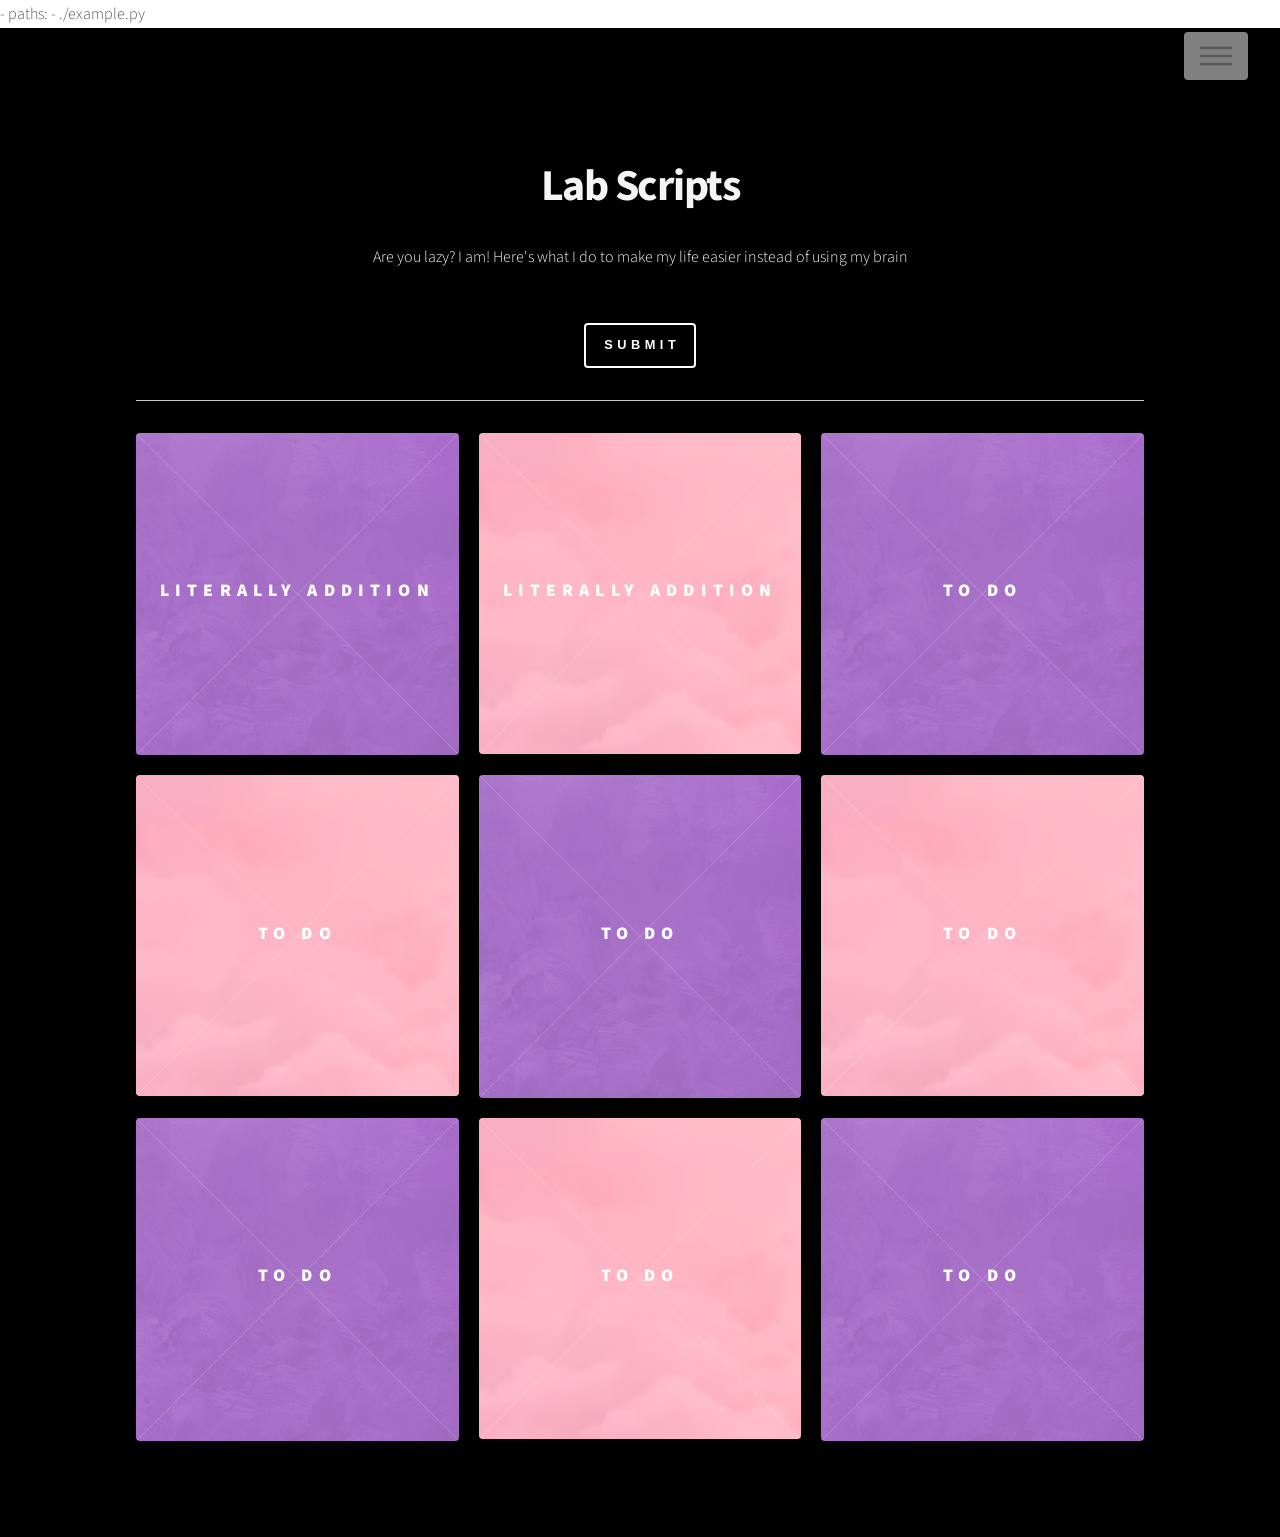
<file: Scripts/index.html>
<!DOCTYPE HTML>

<html>
	<head>
		<title>Translational Medicine and Stem Cell Association - TMSCA at UC Berkeley</title>
		<meta charset="utf-8" />
		<meta name="viewport" content="width=device-width, initial-scale=1, user-scalable=no" />
		<link rel="stylesheet" href="https://pyscript.net/alpha/pyscript.css" />
		<link rel="stylesheet" href="assets/css/main.css" />
		<link rel="icon" href="https://tmsca.berkeley.edu/images/logo.png">
		<noscript><link rel="stylesheet" href="assets/css/noscript.css" /></noscript>
		<script>
		function othername() {
    		var input = document.getElementById("userInput").value;
    		alert(input);
		}
		function ClearFields() {
			document.getElementById("userInput").value = "";
			document.getElementById("userInput2").value = "";
		}
		</script>
		<script defer src="https://pyscript.net/alpha/pyscript.js"></script>
          <py-env>
            - paths:
              - ./example.py
          </py-env>
	</head>
	<body class="is-preload">
		<!-- Wrapper -->
			<div id="wrapper" style="background-color:black">

				<!-- Header -->
					<header id="header">
						<div class="inner">

							<!-- Nav -->
								<nav>
									<ul>
										<li><a href="#menu">Menu</a></li>
									</ul>
								</nav>

						</div>
					</header>

				<!-- Menu -->
					<nav id="menu">
						<h2>Menu</h2>
						<ul>
							<li><a href="index.html">Home</a></li>
							<li><a href="officers.html">Add Script</a></li>
						</ul>
					</nav>

				<!-- Main -->
					<div id="main">
						<div class="inner">
							<header style="text-align:center; color:whitesmoke">
								<h1>Lab Scripts</h1>
								<p>Are you lazy? I am! Here's what I do to make my life easier instead of using my brain
							</p>
							<button id="submit-button" type="submit" style="margin-top: 20px;" pys-onClick="twofunc" >Submit </button>
								<hr />

							</header>
							<section class="tiles">



								<article class="style5">
									<span class="image">
										<img src="./purplebox.png" alt="" />
									</span>
									<a>
										<h2>Literally Addition</h2>
										<div class="content">
        									<b> <label id="lucky"></label></b>
											<p style="margin-bottom: -10px;">Add two integers as input</p>
											<form id="form" onsubmit="return false;">
												<div style="display: inline-block; margin-right: 20px;" >
													<input type="text" id="userInput" style="width:60px; height:40px; margin-top: 20px;"/> 
												</div>
												<div style="display: inline-block">
													<input type="text" id="userInput2" style="width:60px; height:40px; margin-top: 20px;"/>
												</div>
												<br>
												<div style="display: inline-block; margin-top:10px; font-size: 28px;"> Answer: </div>
												<div id="test-output" style="display: inline-block; font-weight: bold; font-size: 28px;"></div>
												<br>
												
											</form>
        									<py-script>
												def HelloWorld():
													return ('Hello World')

												def my_function(*args, **kwargs):
 													text = Element('userInput').element.value
														text2 = Element('userInput2').element.value
											 		if text == "4":
															Element('test-output').element.innerText = type(text2)
														else:
															Element('test-output').element.innerText = "Nope"
														return ('Hi')	

												def addition(*args, **kwargs):
													text1 = Element('userInput').element.value
													text2 = Element('userInput2').element.value
													if (text1 != '') and (text2 != ''):
														text1_int = int(text1)
														text2_int = int(text2)
														Element('test-output').element.innerText = text1_int+text2_int
													Element('userInput').element.value = ''
													Element('userInput2').element.value = ''

												def addition2(*args, **kwargs):
													text1 = Element('userInput3').element.value
													text2 = Element('userInput4').element.value
													if (text1 != '') and (text2 != ''):
														text1_int = int(text1)
														text2_int = int(text2)
														Element('test-output2').element.innerText = text1_int+text2_int
													Element('userInput3').element.value = ''
													Element('userInput4').element.value = ''

												def twofunc(*args, **kwargs):
													addition(*args, **kwargs)
													addition2(*args, **kwargs)

       										</py-script>
										</div>
									</a>
								</article>

								<article class="style1">
									<span class="image">
										<img src="./pinkbox.png" alt="" />
									</span>
									<a>
										<h2>Literally Addition</h2>
										<div class="content">
        									<b> <label id="lucky3"></label></b>
											<p style="margin-bottom: -10px;">Add two integers as input</p>
											<form id="form" onsubmit="return false;">
												<div style="display: inline-block; margin-right: 20px;" >
													<input type="text" id="userInput3" style="width:60px; height:40px; margin-top: 20px;"/> 
												</div>
												<div style="display: inline-block">
													<input type="text" id="userInput4" style="width:60px; height:40px; margin-top: 20px;"/>
												</div>
												<br>
												<div style="display: inline-block; margin-top:10px; font-size: 28px;"> Answer: </div>
												<div id="test-output2" style="display: inline-block; font-weight: bold; font-size: 28px;"></div>
												<br>
												
											</form>
										</div>
									</a>
								</article>


								<article class="style5">
									<span class="image">
										<img src="purplebox.png" alt="" />
									</span>
									<a>
										<h2>To Do</h2>
										<div class="content">
											<button type="button" id="button">run Python</button>

											<py-script>
											from js import document 
											from pyodide import create_proxy

											def runPython(hi):
    											return ('hi')

											function_proxy = create_proxy(runPython)

											document.getElementById("button").addEventListener("click", function_proxy)
											</py-script>
										</div>
									</a>
								</article>





								<article class="style1">
									<span class="image">
										<img src="pinkbox.png" />
									</span>
									<a>
										<h2>To Do</h2>
										<div class="content">
											<p><b>UC Berkeley Bioengineering</b><br>Adeno-Associated Viral<br>Delivery Vehicles for Gene Therapy</p>
										</div>
									</a>
								</article>

								<article class="style5">
									<span class="image">
										<img src="purplebox.png" alt="" />
									</span>
									<a>
										<h2>To Do</h2>
										<div class="content">
											<p><b>University of Minnesota Neurosurgery</b><br>How Brain Cancers Become<br>Resistant to Radiation</p>
										</div>
									</a>
								</article>

								<article class="style1">
									<span class="image">
										<img src="pinkbox.png" alt="" />
									</span>
									<a>
										<h2>To Do</h2>
										<div class="content">
											<p><b>UC Berkeley Optometry</b><br>Ocular Genetics, Metabolism, and<br>Tissue Engineering</p>
										</div>
									</a>
								</article>





								<article class="style5">
									<span class="image">
										<img src="purplebox.png" alt="" />
									</span>
									<a>
										<h2>To Do</h2>
										<div class="content">
											<p><b>The California Stem Cell Agency</b><br>Protecting Patients with Standards for Stem Cell Based Treatments</p>
										</div>
									</a>
								</article>

								<article class="style1">
									<span class="image">
										<img src="pinkbox.png" alt="" />
									</span>
									<a>
										<h2>To Do</h2>
										<div class="content">
											<p><b>The University of British Columbia</b><br>CRISPR-based Gene Therapy for Aniridia</p>
										</div>
									</a>
								</article>

								<article class="style5">
									<span class="image">
										<img src="purplebox.png" alt="" />
									</span>
									<a>
										<h2>To Do</h2>
										<div class="content">
											<p><b>UCSF Cell & Tissue Biology</b><br>The Cell Biology of<br>Embryonic Stem Cell Potency</p>
										</div>
									</a>
								</article>

								

								

							</section>
						</div>
					</div>

				

			</div>

		<!-- Scripts -->
			<script src="assets/js/jquery.min.js"></script>
			<script src="assets/js/browser.min.js"></script>
			<script src="assets/js/breakpoints.min.js"></script>
			<script src="assets/js/util.js"></script>
			<script src="assets/js/main.js"></script>

	</body>
</html>
</file>
<file: Scripts/assets/css/noscript.css>
/*
	Phantom by HTML5 UP
	html5up.net | @ajlkn
	Free for personal and commercial use under the CCA 3.0 license (html5up.net/license)
*/

/* Tiles */

	body.is-preload .tiles article {
		-moz-transform: none;
		-webkit-transform: none;
		-ms-transform: none;
		transform: none;
		opacity: 1;
	}
</file>
<file: Scripts/assets/css/main.css>
@import url(fontawesome-all.min.css);
@import url("https://fonts.googleapis.com/css?family=Source+Sans+Pro:300,700,900");

/*
	Phantom by HTML5 UP
	html5up.net | @ajlkn
	Free for personal and commercial use under the CCA 3.0 license (html5up.net/license)
*/

html, body, div, span, applet, object,
iframe, h1, h2, h3, h4, h5, h6, p, blockquote,
pre, a, abbr, acronym, address, big, cite,
code, del, dfn, em, img, ins, kbd, q, s, samp,
small, strike, strong, sub, sup, tt, var, b,
u, i, center, dl, dt, dd, ol, ul, li, fieldset,
form, label, legend, table, caption, tbody,
tfoot, thead, tr, th, td, article, aside,
canvas, details, embed, figure, figcaption,
footer, header, hgroup, menu, nav, output, ruby,
section, summary, time, mark, audio, video {
	margin: 0;
	padding: 0;
	border: 0;
	font-size: 100%;
	font: inherit;
	vertical-align: baseline;}

article, aside, details, figcaption, figure,
footer, header, hgroup, menu, nav, section {
	display: block;}

body {
	line-height: 1;
}

ol, ul {
	list-style: none;
}

blockquote, q {
	quotes: none;
}

	blockquote:before, blockquote:after, q:before, q:after {
		content: '';
		content: none;
	}

table {
	border-collapse: collapse;
	border-spacing: 0;
}

body {
	-webkit-text-size-adjust: none;
}

mark {
	background-color: transparent;
	color: inherit;
}

input::-moz-focus-inner {
	border: 0;
	padding: 0;
}

input, select, textarea {
	-moz-appearance: none;
	-webkit-appearance: none;
	-ms-appearance: none;
	appearance: none;
}

/* Basic */

	@-ms-viewport {
		width: device-width;
	}

	body {
		-ms-overflow-style: scrollbar;
	}

	@media screen and (max-width: 480px) {

		html, body {
			min-width: 320px;
		}

	}

	html {
		box-sizing: border-box;
	}

	*, *:before, *:after {
		box-sizing: inherit;
	}

	body {
		background: #ffffff;
	}

		body.is-preload *, body.is-preload *:before, body.is-preload *:after {
			-moz-animation: none !important;
			-webkit-animation: none !important;
			-ms-animation: none !important;
			animation: none !important;
			-moz-transition: none !important;
			-webkit-transition: none !important;
			-ms-transition: none !important;
			transition: none !important;
		}

/* Type */

	body, input, select, textarea {
		color: #585858;
		font-family: "Source Sans Pro", Helvetica, sans-serif;
		font-size: 16pt;
		font-weight: 300;
		line-height: 1.75;
	}

		@media screen and (max-width: 1680px) {

			body, input, select, textarea {
				font-size: 14pt;
			}

		}

		@media screen and (max-width: 1280px) {

			body, input, select, textarea {
				font-size: 12pt;
			}

		}

	a {
		-moz-transition: border-bottom-color 0.2s ease, color 0.2s ease;
		-webkit-transition: border-bottom-color 0.2s ease, color 0.2s ease;
		-ms-transition: border-bottom-color 0.2s ease, color 0.2s ease;
		transition: border-bottom-color 0.2s ease, color 0.2s ease;
		text-decoration: none;
		color: #ffffff;
		border-bottom: dotted 1px rgba(88, 88, 88, 0.5);
	}

		a:hover {
			border-bottom-color: transparent;
			color: #f2849e !important;
		}

	strong, b {
		font-weight: 900;
	}

	em, i {
		font-style: italic;
	}

	p {
		margin: 0 0 2em 0;
	}

	h1 {
		font-size: 2.75em;
		font-weight: 700;
		line-height: 1.3;
		margin: 0 0 1em 0;
		letter-spacing: -0.035em;
	}

		h1 a {
			color: inherit;
		}

		@media screen and (max-width: 736px) {

			h1 {
				font-size: 2em;
				margin: 0 0 1em 0;
			}

		}

		@media screen and (max-width: 360px) {

			h1 {
				font-size: 1.75em;
			}

		}

	h2, h3, h4, h5, h6 {
		font-weight: 900;
		line-height: 1.5;
		margin: 0 0 2em 0;
		text-transform: uppercase;
		letter-spacing: 0.35em;
	}

		h2 a, h3 a, h4 a, h5 a, h6 a {
			color: inherit;
		}

	h2 {
		font-size: 1.1em;
	}

	h3 {
		font-size: 1em;
	}

	h4 {
		font-size: 0.8em;
	}

	h5 {
		font-size: 0.8em;
	}

	h6 {
		font-size: 0.8em;
	}

	@media screen and (max-width: 980px) {

		h1 br, h2 br, h3 br, h4 br, h5 br, h6 br {
			display: none;
		}

	}

	@media screen and (max-width: 736px) {

		h2 {
			font-size: 1em;
		}

		h3 {
			font-size: 0.8em;
		}

	}

	sub {
		font-size: 0.8em;
		position: relative;
		top: 0.5em;
	}

	sup {
		font-size: 0.8em;
		position: relative;
		top: -0.5em;
	}

	blockquote {
		border-left: solid 4px #c9c9c9;
		font-style: italic;
		margin: 0 0 2em 0;
		padding: 0.5em 0 0.5em 2em;
	}

	code {
		background: rgba(144, 144, 144, 0.075);
		border-radius: 4px;
		border: solid 1px #c9c9c9;
		font-family: "Courier New", monospace;
		font-size: 0.9em;
		margin: 0 0.25em;
		padding: 0.25em 0.65em;
	}

	pre {
		-webkit-overflow-scrolling: touch;
		font-family: "Courier New", monospace;
		font-size: 0.9em;
		margin: 0 0 2em 0;
	}

		pre code {
			display: block;
			line-height: 1.75;
			padding: 1em 1.5em;
			overflow-x: auto;
		}

	hr {
		border: 0;
		border-bottom: solid 1px #c9c9c9;
		margin: 2em 0;
	}

		hr.major {
			margin: 3em 0;
		}

	.align-left {
		text-align: left;
	}

	.align-center {
		text-align: center;
	}

	.align-right {
		text-align: right;
	}

/* Row */

	.row {
		display: flex;
		flex-wrap: wrap;
		box-sizing: border-box;
		align-items: stretch;
	}

		.row > * {
			box-sizing: border-box;
		}

		.row.gtr-uniform > * > :last-child {
			margin-bottom: 0;
		}

		.row.aln-left {
			justify-content: flex-start;
		}

		.row.aln-center {
			justify-content: center;
		}

		.row.aln-right {
			justify-content: flex-end;
		}

		.row.aln-top {
			align-items: flex-start;
		}

		.row.aln-middle {
			align-items: center;
		}

		.row.aln-bottom {
			align-items: flex-end;
		}

		.row > .imp {
			order: -1;
		}

		.row > .col-1 {
			width: 8.33333%;
		}

		.row > .off-1 {
			margin-left: 8.33333%;
		}

		.row > .col-2 {
			width: 16.66667%;
		}

		.row > .off-2 {
			margin-left: 16.66667%;
		}

		.row > .col-3 {
			width: 25%;
		}

		.row > .off-3 {
			margin-left: 25%;
		}

		.row > .col-4 {
			width: 33.33333%;
		}

		.row > .off-4 {
			margin-left: 33.33333%;
		}

		.row > .col-5 {
			width: 41.66667%;
		}

		.row > .off-5 {
			margin-left: 41.66667%;
		}

		.row > .col-6 {
			width: 50%;
		}

		.row > .off-6 {
			margin-left: 50%;
		}

		.row > .col-7 {
			width: 58.33333%;
		}

		.row > .off-7 {
			margin-left: 58.33333%;
		}

		.row > .col-8 {
			width: 66.66667%;
		}

		.row > .off-8 {
			margin-left: 66.66667%;
		}

		.row > .col-9 {
			width: 75%;
		}

		.row > .off-9 {
			margin-left: 75%;
		}

		.row > .col-10 {
			width: 83.33333%;
		}

		.row > .off-10 {
			margin-left: 83.33333%;
		}

		.row > .col-11 {
			width: 91.66667%;
		}

		.row > .off-11 {
			margin-left: 91.66667%;
		}

		.row > .col-12 {
			width: 100%;
		}

		.row > .off-12 {
			margin-left: 100%;
		}

		.row.gtr-0 {
			margin-top: 0;
			margin-left: 0em;
		}

			.row.gtr-0 > * {
				padding: 0 0 0 0em;
			}

			.row.gtr-0.gtr-uniform {
				margin-top: 0em;
			}

				.row.gtr-0.gtr-uniform > * {
					padding-top: 0em;
				}

		.row.gtr-25 {
			margin-top: 0;
			margin-left: -0.5em;
		}

			.row.gtr-25 > * {
				padding: 0 0 0 0.5em;
			}

			.row.gtr-25.gtr-uniform {
				margin-top: -0.5em;
			}

				.row.gtr-25.gtr-uniform > * {
					padding-top: 0.5em;
				}

		.row.gtr-50 {
			margin-top: 0;
			margin-left: -1em;
		}

			.row.gtr-50 > * {
				padding: 0 0 0 1em;
			}

			.row.gtr-50.gtr-uniform {
				margin-top: -1em;
			}

				.row.gtr-50.gtr-uniform > * {
					padding-top: 1em;
				}

		.row {
			margin-top: 0;
			margin-left: -2em;
		}

			.row > * {
				padding: 0 0 0 2em;
			}

			.row.gtr-uniform {
				margin-top: -2em;
			}

				.row.gtr-uniform > * {
					padding-top: 2em;
				}

		.row.gtr-150 {
			margin-top: 0;
			margin-left: -3em;
		}

			.row.gtr-150 > * {
				padding: 0 0 0 3em;
			}

			.row.gtr-150.gtr-uniform {
				margin-top: -3em;
			}

				.row.gtr-150.gtr-uniform > * {
					padding-top: 3em;
				}

		.row.gtr-200 {
			margin-top: 0;
			margin-left: -4em;
		}

			.row.gtr-200 > * {
				padding: 0 0 0 4em;
			}

			.row.gtr-200.gtr-uniform {
				margin-top: -4em;
			}

				.row.gtr-200.gtr-uniform > * {
					padding-top: 4em;
				}

		@media screen and (max-width: 1680px) {

			.row {
				display: flex;
				flex-wrap: wrap;
				box-sizing: border-box;
				align-items: stretch;
			}

				.row > * {
					box-sizing: border-box;
				}

				.row.gtr-uniform > * > :last-child {
					margin-bottom: 0;
				}

				.row.aln-left {
					justify-content: flex-start;
				}

				.row.aln-center {
					justify-content: center;
				}

				.row.aln-right {
					justify-content: flex-end;
				}

				.row.aln-top {
					align-items: flex-start;
				}

				.row.aln-middle {
					align-items: center;
				}

				.row.aln-bottom {
					align-items: flex-end;
				}

				.row > .imp-xlarge {
					order: -1;
				}

				.row > .col-1-xlarge {
					width: 8.33333%;
				}

				.row > .off-1-xlarge {
					margin-left: 8.33333%;
				}

				.row > .col-2-xlarge {
					width: 16.66667%;
				}

				.row > .off-2-xlarge {
					margin-left: 16.66667%;
				}

				.row > .col-3-xlarge {
					width: 25%;
				}

				.row > .off-3-xlarge {
					margin-left: 25%;
				}

				.row > .col-4-xlarge {
					width: 33.33333%;
				}

				.row > .off-4-xlarge {
					margin-left: 33.33333%;
				}

				.row > .col-5-xlarge {
					width: 41.66667%;
				}

				.row > .off-5-xlarge {
					margin-left: 41.66667%;
				}

				.row > .col-6-xlarge {
					width: 50%;
				}

				.row > .off-6-xlarge {
					margin-left: 50%;
				}

				.row > .col-7-xlarge {
					width: 58.33333%;
				}

				.row > .off-7-xlarge {
					margin-left: 58.33333%;
				}

				.row > .col-8-xlarge {
					width: 66.66667%;
				}

				.row > .off-8-xlarge {
					margin-left: 66.66667%;
				}

				.row > .col-9-xlarge {
					width: 75%;
				}

				.row > .off-9-xlarge {
					margin-left: 75%;
				}

				.row > .col-10-xlarge {
					width: 83.33333%;
				}

				.row > .off-10-xlarge {
					margin-left: 83.33333%;
				}

				.row > .col-11-xlarge {
					width: 91.66667%;
				}

				.row > .off-11-xlarge {
					margin-left: 91.66667%;
				}

				.row > .col-12-xlarge {
					width: 100%;
				}

				.row > .off-12-xlarge {
					margin-left: 100%;
				}

				.row.gtr-0 {
					margin-top: 0;
					margin-left: 0em;
				}

					.row.gtr-0 > * {
						padding: 0 0 0 0em;
					}

					.row.gtr-0.gtr-uniform {
						margin-top: 0em;
					}

						.row.gtr-0.gtr-uniform > * {
							padding-top: 0em;
						}

				.row.gtr-25 {
					margin-top: 0;
					margin-left: -0.5em;
				}

					.row.gtr-25 > * {
						padding: 0 0 0 0.5em;
					}

					.row.gtr-25.gtr-uniform {
						margin-top: -0.5em;
					}

						.row.gtr-25.gtr-uniform > * {
							padding-top: 0.5em;
						}

				.row.gtr-50 {
					margin-top: 0;
					margin-left: -1em;
				}

					.row.gtr-50 > * {
						padding: 0 0 0 1em;
					}

					.row.gtr-50.gtr-uniform {
						margin-top: -1em;
					}

						.row.gtr-50.gtr-uniform > * {
							padding-top: 1em;
						}

				.row {
					margin-top: 0;
					margin-left: -2em;
				}

					.row > * {
						padding: 0 0 0 2em;
					}

					.row.gtr-uniform {
						margin-top: -2em;
					}

						.row.gtr-uniform > * {
							padding-top: 2em;
						}

				.row.gtr-150 {
					margin-top: 0;
					margin-left: -3em;
				}

					.row.gtr-150 > * {
						padding: 0 0 0 3em;
					}

					.row.gtr-150.gtr-uniform {
						margin-top: -3em;
					}

						.row.gtr-150.gtr-uniform > * {
							padding-top: 3em;
						}

				.row.gtr-200 {
					margin-top: 0;
					margin-left: -4em;
				}

					.row.gtr-200 > * {
						padding: 0 0 0 4em;
					}

					.row.gtr-200.gtr-uniform {
						margin-top: -4em;
					}

						.row.gtr-200.gtr-uniform > * {
							padding-top: 4em;
						}

		}

		@media screen and (max-width: 1280px) {

			.row {
				display: flex;
				flex-wrap: wrap;
				box-sizing: border-box;
				align-items: stretch;
			}

				.row > * {
					box-sizing: border-box;
				}

				.row.gtr-uniform > * > :last-child {
					margin-bottom: 0;
				}

				.row.aln-left {
					justify-content: flex-start;
				}

				.row.aln-center {
					justify-content: center;
				}

				.row.aln-right {
					justify-content: flex-end;
				}

				.row.aln-top {
					align-items: flex-start;
				}

				.row.aln-middle {
					align-items: center;
				}

				.row.aln-bottom {
					align-items: flex-end;
				}

				.row > .imp-large {
					order: -1;
				}

				.row > .col-1-large {
					width: 8.33333%;
				}

				.row > .off-1-large {
					margin-left: 8.33333%;
				}

				.row > .col-2-large {
					width: 16.66667%;
				}

				.row > .off-2-large {
					margin-left: 16.66667%;
				}

				.row > .col-3-large {
					width: 25%;
				}

				.row > .off-3-large {
					margin-left: 25%;
				}

				.row > .col-4-large {
					width: 33.33333%;
				}

				.row > .off-4-large {
					margin-left: 33.33333%;
				}

				.row > .col-5-large {
					width: 41.66667%;
				}

				.row > .off-5-large {
					margin-left: 41.66667%;
				}

				.row > .col-6-large {
					width: 50%;
				}

				.row > .off-6-large {
					margin-left: 50%;
				}

				.row > .col-7-large {
					width: 58.33333%;
				}

				.row > .off-7-large {
					margin-left: 58.33333%;
				}

				.row > .col-8-large {
					width: 66.66667%;
				}

				.row > .off-8-large {
					margin-left: 66.66667%;
				}

				.row > .col-9-large {
					width: 75%;
				}

				.row > .off-9-large {
					margin-left: 75%;
				}

				.row > .col-10-large {
					width: 83.33333%;
				}

				.row > .off-10-large {
					margin-left: 83.33333%;
				}

				.row > .col-11-large {
					width: 91.66667%;
				}

				.row > .off-11-large {
					margin-left: 91.66667%;
				}

				.row > .col-12-large {
					width: 100%;
				}

				.row > .off-12-large {
					margin-left: 100%;
				}

				.row.gtr-0 {
					margin-top: 0;
					margin-left: 0em;
				}

					.row.gtr-0 > * {
						padding: 0 0 0 0em;
					}

					.row.gtr-0.gtr-uniform {
						margin-top: 0em;
					}

						.row.gtr-0.gtr-uniform > * {
							padding-top: 0em;
						}

				.row.gtr-25 {
					margin-top: 0;
					margin-left: -0.5em;
				}

					.row.gtr-25 > * {
						padding: 0 0 0 0.5em;
					}

					.row.gtr-25.gtr-uniform {
						margin-top: -0.5em;
					}

						.row.gtr-25.gtr-uniform > * {
							padding-top: 0.5em;
						}

				.row.gtr-50 {
					margin-top: 0;
					margin-left: -1em;
				}

					.row.gtr-50 > * {
						padding: 0 0 0 1em;
					}

					.row.gtr-50.gtr-uniform {
						margin-top: -1em;
					}

						.row.gtr-50.gtr-uniform > * {
							padding-top: 1em;
						}

				.row {
					margin-top: 0;
					margin-left: -2em;
				}

					.row > * {
						padding: 0 0 0 2em;
					}

					.row.gtr-uniform {
						margin-top: -2em;
					}

						.row.gtr-uniform > * {
							padding-top: 2em;
						}

				.row.gtr-150 {
					margin-top: 0;
					margin-left: -3em;
				}

					.row.gtr-150 > * {
						padding: 0 0 0 3em;
					}

					.row.gtr-150.gtr-uniform {
						margin-top: -3em;
					}

						.row.gtr-150.gtr-uniform > * {
							padding-top: 3em;
						}

				.row.gtr-200 {
					margin-top: 0;
					margin-left: -4em;
				}

					.row.gtr-200 > * {
						padding: 0 0 0 4em;
					}

					.row.gtr-200.gtr-uniform {
						margin-top: -4em;
					}

						.row.gtr-200.gtr-uniform > * {
							padding-top: 4em;
						}

		}

		@media screen and (max-width: 980px) {

			.row {
				display: flex;
				flex-wrap: wrap;
				box-sizing: border-box;
				align-items: stretch;
			}

				.row > * {
					box-sizing: border-box;
				}

				.row.gtr-uniform > * > :last-child {
					margin-bottom: 0;
				}

				.row.aln-left {
					justify-content: flex-start;
				}

				.row.aln-center {
					justify-content: center;
				}

				.row.aln-right {
					justify-content: flex-end;
				}

				.row.aln-top {
					align-items: flex-start;
				}

				.row.aln-middle {
					align-items: center;
				}

				.row.aln-bottom {
					align-items: flex-end;
				}

				.row > .imp-medium {
					order: -1;
				}

				.row > .col-1-medium {
					width: 8.33333%;
				}

				.row > .off-1-medium {
					margin-left: 8.33333%;
				}

				.row > .col-2-medium {
					width: 16.66667%;
				}

				.row > .off-2-medium {
					margin-left: 16.66667%;
				}

				.row > .col-3-medium {
					width: 25%;
				}

				.row > .off-3-medium {
					margin-left: 25%;
				}

				.row > .col-4-medium {
					width: 33.33333%;
				}

				.row > .off-4-medium {
					margin-left: 33.33333%;
				}

				.row > .col-5-medium {
					width: 41.66667%;
				}

				.row > .off-5-medium {
					margin-left: 41.66667%;
				}

				.row > .col-6-medium {
					width: 50%;
				}

				.row > .off-6-medium {
					margin-left: 50%;
				}

				.row > .col-7-medium {
					width: 58.33333%;
				}

				.row > .off-7-medium {
					margin-left: 58.33333%;
				}

				.row > .col-8-medium {
					width: 66.66667%;
				}

				.row > .off-8-medium {
					margin-left: 66.66667%;
				}

				.row > .col-9-medium {
					width: 75%;
				}

				.row > .off-9-medium {
					margin-left: 75%;
				}

				.row > .col-10-medium {
					width: 83.33333%;
				}

				.row > .off-10-medium {
					margin-left: 83.33333%;
				}

				.row > .col-11-medium {
					width: 91.66667%;
				}

				.row > .off-11-medium {
					margin-left: 91.66667%;
				}

				.row > .col-12-medium {
					width: 100%;
				}

				.row > .off-12-medium {
					margin-left: 100%;
				}

				.row.gtr-0 {
					margin-top: 0;
					margin-left: 0em;
				}

					.row.gtr-0 > * {
						padding: 0 0 0 0em;
					}

					.row.gtr-0.gtr-uniform {
						margin-top: 0em;
					}

						.row.gtr-0.gtr-uniform > * {
							padding-top: 0em;
						}

				.row.gtr-25 {
					margin-top: 0;
					margin-left: -0.375em;
				}

					.row.gtr-25 > * {
						padding: 0 0 0 0.375em;
					}

					.row.gtr-25.gtr-uniform {
						margin-top: -0.375em;
					}

						.row.gtr-25.gtr-uniform > * {
							padding-top: 0.375em;
						}

				.row.gtr-50 {
					margin-top: 0;
					margin-left: -0.75em;
				}

					.row.gtr-50 > * {
						padding: 0 0 0 0.75em;
					}

					.row.gtr-50.gtr-uniform {
						margin-top: -0.75em;
					}

						.row.gtr-50.gtr-uniform > * {
							padding-top: 0.75em;
						}

				.row {
					margin-top: 0;
					margin-left: -1.5em;
				}

					.row > * {
						padding: 0 0 0 1.5em;
					}

					.row.gtr-uniform {
						margin-top: -1.5em;
					}

						.row.gtr-uniform > * {
							padding-top: 1.5em;
						}

				.row.gtr-150 {
					margin-top: 0;
					margin-left: -2.25em;
				}

					.row.gtr-150 > * {
						padding: 0 0 0 2.25em;
					}

					.row.gtr-150.gtr-uniform {
						margin-top: -2.25em;
					}

						.row.gtr-150.gtr-uniform > * {
							padding-top: 2.25em;
						}

				.row.gtr-200 {
					margin-top: 0;
					margin-left: -3em;
				}

					.row.gtr-200 > * {
						padding: 0 0 0 3em;
					}

					.row.gtr-200.gtr-uniform {
						margin-top: -3em;
					}

						.row.gtr-200.gtr-uniform > * {
							padding-top: 3em;
						}

		}

		@media screen and (max-width: 736px) {

			.row {
				display: flex;
				flex-wrap: wrap;
				box-sizing: border-box;
				align-items: stretch;
			}

				.row > * {
					box-sizing: border-box;
				}

				.row.gtr-uniform > * > :last-child {
					margin-bottom: 0;
				}

				.row.aln-left {
					justify-content: flex-start;
				}

				.row.aln-center {
					justify-content: center;
				}

				.row.aln-right {
					justify-content: flex-end;
				}

				.row.aln-top {
					align-items: flex-start;
				}

				.row.aln-middle {
					align-items: center;
				}

				.row.aln-bottom {
					align-items: flex-end;
				}

				.row > .imp-small {
					order: -1;
				}

				.row > .col-1-small {
					width: 8.33333%;
				}

				.row > .off-1-small {
					margin-left: 8.33333%;
				}

				.row > .col-2-small {
					width: 16.66667%;
				}

				.row > .off-2-small {
					margin-left: 16.66667%;
				}

				.row > .col-3-small {
					width: 25%;
				}

				.row > .off-3-small {
					margin-left: 25%;
				}

				.row > .col-4-small {
					width: 33.33333%;
				}

				.row > .off-4-small {
					margin-left: 33.33333%;
				}

				.row > .col-5-small {
					width: 41.66667%;
				}

				.row > .off-5-small {
					margin-left: 41.66667%;
				}

				.row > .col-6-small {
					width: 50%;
				}

				.row > .off-6-small {
					margin-left: 50%;
				}

				.row > .col-7-small {
					width: 58.33333%;
				}

				.row > .off-7-small {
					margin-left: 58.33333%;
				}

				.row > .col-8-small {
					width: 66.66667%;
				}

				.row > .off-8-small {
					margin-left: 66.66667%;
				}

				.row > .col-9-small {
					width: 75%;
				}

				.row > .off-9-small {
					margin-left: 75%;
				}

				.row > .col-10-small {
					width: 83.33333%;
				}

				.row > .off-10-small {
					margin-left: 83.33333%;
				}

				.row > .col-11-small {
					width: 91.66667%;
				}

				.row > .off-11-small {
					margin-left: 91.66667%;
				}

				.row > .col-12-small {
					width: 100%;
				}

				.row > .off-12-small {
					margin-left: 100%;
				}

				.row.gtr-0 {
					margin-top: 0;
					margin-left: 0em;
				}

					.row.gtr-0 > * {
						padding: 0 0 0 0em;
					}

					.row.gtr-0.gtr-uniform {
						margin-top: 0em;
					}

						.row.gtr-0.gtr-uniform > * {
							padding-top: 0em;
						}

				.row.gtr-25 {
					margin-top: 0;
					margin-left: -0.25em;
				}

					.row.gtr-25 > * {
						padding: 0 0 0 0.25em;
					}

					.row.gtr-25.gtr-uniform {
						margin-top: -0.25em;
					}

						.row.gtr-25.gtr-uniform > * {
							padding-top: 0.25em;
						}

				.row.gtr-50 {
					margin-top: 0;
					margin-left: -0.5em;
				}

					.row.gtr-50 > * {
						padding: 0 0 0 0.5em;
					}

					.row.gtr-50.gtr-uniform {
						margin-top: -0.5em;
					}

						.row.gtr-50.gtr-uniform > * {
							padding-top: 0.5em;
						}

				.row {
					margin-top: 0;
					margin-left: -1em;
				}

					.row > * {
						padding: 0 0 0 1em;
					}

					.row.gtr-uniform {
						margin-top: -1em;
					}

						.row.gtr-uniform > * {
							padding-top: 1em;
						}

				.row.gtr-150 {
					margin-top: 0;
					margin-left: -1.5em;
				}

					.row.gtr-150 > * {
						padding: 0 0 0 1.5em;
					}

					.row.gtr-150.gtr-uniform {
						margin-top: -1.5em;
					}

						.row.gtr-150.gtr-uniform > * {
							padding-top: 1.5em;
						}

				.row.gtr-200 {
					margin-top: 0;
					margin-left: -2em;
				}

					.row.gtr-200 > * {
						padding: 0 0 0 2em;
					}

					.row.gtr-200.gtr-uniform {
						margin-top: -2em;
					}

						.row.gtr-200.gtr-uniform > * {
							padding-top: 2em;
						}

		}

		@media screen and (max-width: 480px) {

			.row {
				display: flex;
				flex-wrap: wrap;
				box-sizing: border-box;
				align-items: stretch;
			}

				.row > * {
					box-sizing: border-box;
				}

				.row.gtr-uniform > * > :last-child {
					margin-bottom: 0;
				}

				.row.aln-left {
					justify-content: flex-start;
				}

				.row.aln-center {
					justify-content: center;
				}

				.row.aln-right {
					justify-content: flex-end;
				}

				.row.aln-top {
					align-items: flex-start;
				}

				.row.aln-middle {
					align-items: center;
				}

				.row.aln-bottom {
					align-items: flex-end;
				}

				.row > .imp-xsmall {
					order: -1;
				}

				.row > .col-1-xsmall {
					width: 8.33333%;
				}

				.row > .off-1-xsmall {
					margin-left: 8.33333%;
				}

				.row > .col-2-xsmall {
					width: 16.66667%;
				}

				.row > .off-2-xsmall {
					margin-left: 16.66667%;
				}

				.row > .col-3-xsmall {
					width: 25%;
				}

				.row > .off-3-xsmall {
					margin-left: 25%;
				}

				.row > .col-4-xsmall {
					width: 33.33333%;
				}

				.row > .off-4-xsmall {
					margin-left: 33.33333%;
				}

				.row > .col-5-xsmall {
					width: 41.66667%;
				}

				.row > .off-5-xsmall {
					margin-left: 41.66667%;
				}

				.row > .col-6-xsmall {
					width: 50%;
				}

				.row > .off-6-xsmall {
					margin-left: 50%;
				}

				.row > .col-7-xsmall {
					width: 58.33333%;
				}

				.row > .off-7-xsmall {
					margin-left: 58.33333%;
				}

				.row > .col-8-xsmall {
					width: 66.66667%;
				}

				.row > .off-8-xsmall {
					margin-left: 66.66667%;
				}

				.row > .col-9-xsmall {
					width: 75%;
				}

				.row > .off-9-xsmall {
					margin-left: 75%;
				}

				.row > .col-10-xsmall {
					width: 83.33333%;
				}

				.row > .off-10-xsmall {
					margin-left: 83.33333%;
				}

				.row > .col-11-xsmall {
					width: 91.66667%;
				}

				.row > .off-11-xsmall {
					margin-left: 91.66667%;
				}

				.row > .col-12-xsmall {
					width: 100%;
				}

				.row > .off-12-xsmall {
					margin-left: 100%;
				}

				.row.gtr-0 {
					margin-top: 0;
					margin-left: 0em;
				}

					.row.gtr-0 > * {
						padding: 0 0 0 0em;
					}

					.row.gtr-0.gtr-uniform {
						margin-top: 0em;
					}

						.row.gtr-0.gtr-uniform > * {
							padding-top: 0em;
						}

				.row.gtr-25 {
					margin-top: 0;
					margin-left: -0.25em;
				}

					.row.gtr-25 > * {
						padding: 0 0 0 0.25em;
					}

					.row.gtr-25.gtr-uniform {
						margin-top: -0.25em;
					}

						.row.gtr-25.gtr-uniform > * {
							padding-top: 0.25em;
						}

				.row.gtr-50 {
					margin-top: 0;
					margin-left: -0.5em;
				}

					.row.gtr-50 > * {
						padding: 0 0 0 0.5em;
					}

					.row.gtr-50.gtr-uniform {
						margin-top: -0.5em;
					}

						.row.gtr-50.gtr-uniform > * {
							padding-top: 0.5em;
						}

				.row {
					margin-top: 0;
					margin-left: -1em;
				}

					.row > * {
						padding: 0 0 0 1em;
					}

					.row.gtr-uniform {
						margin-top: -1em;
					}

						.row.gtr-uniform > * {
							padding-top: 1em;
						}

				.row.gtr-150 {
					margin-top: 0;
					margin-left: -1.5em;
				}

					.row.gtr-150 > * {
						padding: 0 0 0 1.5em;
					}

					.row.gtr-150.gtr-uniform {
						margin-top: -1.5em;
					}

						.row.gtr-150.gtr-uniform > * {
							padding-top: 1.5em;
						}

				.row.gtr-200 {
					margin-top: 0;
					margin-left: -2em;
				}

					.row.gtr-200 > * {
						padding: 0 0 0 2em;
					}

					.row.gtr-200.gtr-uniform {
						margin-top: -2em;
					}

						.row.gtr-200.gtr-uniform > * {
							padding-top: 2em;
						}

		}

/* Section/Article */

	section.special, article.special {
		text-align: center;
	}

	header p {
		margin-top: -1em;
	}

	@media screen and (max-width: 736px) {

		header p {
			margin-top: 0;
		}

	}

/* Icon */

	.icon {
		text-decoration: none;
		border-bottom: none;
		position: relative;
	}

		.icon:before {
			-moz-osx-font-smoothing: grayscale;
			-webkit-font-smoothing: antialiased;
			display: inline-block;
			font-style: normal;
			font-variant: normal;
			text-rendering: auto;
			line-height: 1;
			text-transform: none !important;
			font-family: 'Font Awesome 5 Free';
			font-weight: 400;
		}

		.icon > .label {
			display: none;
		}

		.icon:before {
			line-height: inherit;
		}

		.icon.solid:before {
			font-weight: 900;
		}

		.icon.brands:before {
			font-family: 'Font Awesome 5 Brands';
		}

		.icon.style2 {
			-moz-transition: background-color 0.2s ease-in-out, color 0.2s ease-in-out, border-color 0.2s ease-in-out;
			-webkit-transition: background-color 0.2s ease-in-out, color 0.2s ease-in-out, border-color 0.2s ease-in-out;
			-ms-transition: background-color 0.2s ease-in-out, color 0.2s ease-in-out, border-color 0.2s ease-in-out;
			transition: background-color 0.2s ease-in-out, color 0.2s ease-in-out, border-color 0.2s ease-in-out;
			background-color: transparent;
			border: solid 1px #c9c9c9;
			border-radius: 4px;
			width: 2.65em;
			height: 2.65em;
			display: inline-block;
			text-align: center;
			line-height: 2.65em;
			color: inherit;
		}

			.icon.style2:before {
				font-size: 1.1em;
			}

			.icon.style2:hover {
				color: #f2849e;
				border-color: #f2849e;
			}

			.icon.style2:active {
				background-color: rgba(242, 132, 158, 1);
			}

/* List */

	ol {
		list-style: decimal;
		margin: 0 0 2em 0;
		padding-left: 1.25em;
	}

		ol li {
			padding-left: 0.25em;
		}

	ul {
		list-style: disc;
		margin: 0 0 2em 0;
		padding-left: 1em;
	}

		ul li {
			padding-left: 0.5em;
		}

		ul.alt {
			list-style: none;
			padding-left: 0;
		}

			ul.alt li {
				border-top: solid 1px #c9c9c9;
				padding: 0.5em 0;
			}

				ul.alt li:first-child {
					border-top: 0;
					padding-top: 0;
				}

	dl {
		margin: 0 0 2em 0;
	}

		dl dt {
			display: block;
			font-weight: 900;
			margin: 0 0 1em 0;
		}

		dl dd {
			margin-left: 2em;
		}

/* Actions */

	ul.actions {
		display: -moz-flex;
		display: -webkit-flex;
		display: -ms-flex;
		display: flex;
		cursor: default;
		list-style: none;
		margin-left: -1em;
		padding-left: 0;
	}

		ul.actions li {
			padding: 0 0 0 1em;
			vertical-align: middle;
		}

		ul.actions.special {
			-moz-justify-content: center;
			-webkit-justify-content: center;
			-ms-justify-content: center;
			justify-content: center;
			width: 100%;
			margin-left: 0;
		}

			ul.actions.special li:first-child {
				padding-left: 0;
			}

		ul.actions.stacked {
			-moz-flex-direction: column;
			-webkit-flex-direction: column;
			-ms-flex-direction: column;
			flex-direction: column;
			margin-left: 0;
		}

			ul.actions.stacked li {
				padding: 1.3em 0 0 0;
			}

				ul.actions.stacked li:first-child {
					padding-top: 0;
				}

		ul.actions.fit {
			width: calc(100% + 1em);
		}

			ul.actions.fit li {
				-moz-flex-grow: 1;
				-webkit-flex-grow: 1;
				-ms-flex-grow: 1;
				flex-grow: 1;
				-moz-flex-shrink: 1;
				-webkit-flex-shrink: 1;
				-ms-flex-shrink: 1;
				flex-shrink: 1;
				width: 100%;
			}

				ul.actions.fit li > * {
					width: 100%;
				}

			ul.actions.fit.stacked {
				width: 100%;
			}

		@media screen and (max-width: 480px) {

			ul.actions:not(.fixed) {
				-moz-flex-direction: column;
				-webkit-flex-direction: column;
				-ms-flex-direction: column;
				flex-direction: column;
				margin-left: 0;
				width: 100% !important;
			}

				ul.actions:not(.fixed) li {
					-moz-flex-grow: 1;
					-webkit-flex-grow: 1;
					-ms-flex-grow: 1;
					flex-grow: 1;
					-moz-flex-shrink: 1;
					-webkit-flex-shrink: 1;
					-ms-flex-shrink: 1;
					flex-shrink: 1;
					padding: 1em 0 0 0;
					text-align: center;
					width: 100%;
				}

					ul.actions:not(.fixed) li > * {
						width: 100%;
					}

					ul.actions:not(.fixed) li:first-child {
						padding-top: 0;
					}

					ul.actions:not(.fixed) li input[type="submit"],
					ul.actions:not(.fixed) li input[type="reset"],
					ul.actions:not(.fixed) li input[type="button"],
					ul.actions:not(.fixed) li button,
					ul.actions:not(.fixed) li .button {
						width: 100%;
					}

						ul.actions:not(.fixed) li input[type="submit"].icon:before,
						ul.actions:not(.fixed) li input[type="reset"].icon:before,
						ul.actions:not(.fixed) li input[type="button"].icon:before,
						ul.actions:not(.fixed) li button.icon:before,
						ul.actions:not(.fixed) li .button.icon:before {
							margin-left: -0.5rem;
						}

		}

/* Icons */

	ul.icons {
		cursor: default;
		list-style: none;
		padding-left: 0;
		margin: -1em 0 2em -1em;
	}

		ul.icons li {
			display: inline-block;
			padding: 1em 0 0 1em;
		}

/* Form */

	form {
		margin: 0 0 2em 0;
		overflow-x: hidden;
	}

		form > :last-child {
			margin-bottom: 0;
		}

		form > .fields {
			display: -moz-flex;
			display: -webkit-flex;
			display: -ms-flex;
			display: flex;
			-moz-flex-wrap: wrap;
			-webkit-flex-wrap: wrap;
			-ms-flex-wrap: wrap;
			flex-wrap: wrap;
			width: calc(100% + 3em);
			margin: -1.5em 0 2em -1.5em;
		}

			form > .fields > .field {
				-moz-flex-grow: 0;
				-webkit-flex-grow: 0;
				-ms-flex-grow: 0;
				flex-grow: 0;
				-moz-flex-shrink: 0;
				-webkit-flex-shrink: 0;
				-ms-flex-shrink: 0;
				flex-shrink: 0;
				padding: 1.5em 0 0 1.5em;
				width: calc(100% - 1.5em);
			}

				form > .fields > .field.half {
					width: calc(50% - 0.75em);
				}

				form > .fields > .field.third {
					width: calc(100%/3 - 0.5em);
				}

				form > .fields > .field.quarter {
					width: calc(25% - 0.375em);
				}

		@media screen and (max-width: 480px) {

			form > .fields {
				width: calc(100% + 3em);
				margin: -1.5em 0 2em -1.5em;
			}

				form > .fields > .field {
					padding: 1.5em 0 0 1.5em;
					width: calc(100% - 1.5em);
				}

					form > .fields > .field.half {
						width: calc(100% - 1.5em);
					}

					form > .fields > .field.third {
						width: calc(100% - 1.5em);
					}

					form > .fields > .field.quarter {
						width: calc(100% - 1.5em);
					}

		}

	label {
		display: block;
		font-size: 0.9em;
		font-weight: 900;
		margin: 0 0 1em 0;
	}

	input[type="text"],
	input[type="password"],
	input[type="email"],
	input[type="tel"],
	select,
	textarea {
		-moz-appearance: none;
		-webkit-appearance: none;
		-ms-appearance: none;
		appearance: none;
		background-color: transparent;
		border: none;
		border-radius: 0;
		border-bottom: solid 1px #c9c9c9;
		color: inherit;
		display: block;
		outline: 0;
		padding: 0;
		text-decoration: none;
		width: 100%;
	}

		input[type="text"]:invalid,
		input[type="password"]:invalid,
		input[type="email"]:invalid,
		input[type="tel"]:invalid,
		select:invalid,
		textarea:invalid {
			box-shadow: none;
		}

		input[type="text"]:focus,
		input[type="password"]:focus,
		input[type="email"]:focus,
		input[type="tel"]:focus,
		select:focus,
		textarea:focus {
			border-bottom-color: #f2849e;
			box-shadow: inset 0 -1px 0 0 #f2849e;
		}

	select {
		background-image: url("data:image/svg+xml;charset=utf8,%3Csvg xmlns='http://www.w3.org/2000/svg' width='40' height='40' preserveAspectRatio='none' viewBox='0 0 40 40'%3E%3Cpath d='M9.4,12.3l10.4,10.4l10.4-10.4c0.2-0.2,0.5-0.4,0.9-0.4c0.3,0,0.6,0.1,0.9,0.4l3.3,3.3c0.2,0.2,0.4,0.5,0.4,0.9 c0,0.4-0.1,0.6-0.4,0.9L20.7,31.9c-0.2,0.2-0.5,0.4-0.9,0.4c-0.3,0-0.6-0.1-0.9-0.4L4.3,17.3c-0.2-0.2-0.4-0.5-0.4-0.9 c0-0.4,0.1-0.6,0.4-0.9l3.3-3.3c0.2-0.2,0.5-0.4,0.9-0.4S9.1,12.1,9.4,12.3z' fill='%23c9c9c9' /%3E%3C/svg%3E");
		background-size: 1.25rem;
		background-repeat: no-repeat;
		background-position: calc(100% - 1rem) center;
		height: 3em;
		padding-right: 3em;
		text-overflow: ellipsis;
	}

		select option {
			background: #ffffff;
		}

		select:focus::-ms-value {
			background-color: transparent;
		}

		select::-ms-expand {
			display: none;
		}

	input[type="text"],
	input[type="password"],
	input[type="email"],
	select {
		height: 3em;
	}

	textarea {
		padding: 0;
		min-height: 3.75em;
	}

	input[type="checkbox"],
	input[type="radio"] {
		-moz-appearance: none;
		-webkit-appearance: none;
		-ms-appearance: none;
		appearance: none;
		display: block;
		float: left;
		margin-right: -2em;
		opacity: 0;
		width: 1em;
		z-index: -1;
	}

		input[type="checkbox"] + label,
		input[type="radio"] + label {
			text-decoration: none;
			color: #585858;
			cursor: pointer;
			display: inline-block;
			font-size: 1em;
			font-weight: 300;
			padding-left: 2.55em;
			padding-right: 0.75em;
			position: relative;
		}

			input[type="checkbox"] + label:before,
			input[type="radio"] + label:before {
				-moz-osx-font-smoothing: grayscale;
				-webkit-font-smoothing: antialiased;
				display: inline-block;
				font-style: normal;
				font-variant: normal;
				text-rendering: auto;
				line-height: 1;
				text-transform: none !important;
				font-family: 'Font Awesome 5 Free';
				font-weight: 900;
			}

			input[type="checkbox"] + label:before,
			input[type="radio"] + label:before {
				border-radius: 4px;
				border: solid 1px #c9c9c9;
				content: '';
				display: inline-block;
				font-size: 0.8em;
				height: 2.25em;
				left: 0;
				line-height: 2.25em;
				position: absolute;
				text-align: center;
				top: 0;
				width: 2.25em;
			}

		input[type="checkbox"]:checked + label:before,
		input[type="radio"]:checked + label:before {
			background: #585858;
			border-color: #585858;
			color: #ffffff;
			content: '\f00c';
		}

		input[type="checkbox"]:focus + label:before,
		input[type="radio"]:focus + label:before {
			border-color: #f2849e;
			box-shadow: 0 0 0 1px #f2849e;
		}

	input[type="checkbox"] + label:before {
		border-radius: 4px;
	}

	input[type="radio"] + label:before {
		border-radius: 100%;
	}

/* Box */

	.box {
		border-radius: 4px;
		border: solid 1px #c9c9c9;
		margin-bottom: 2em;
		padding: 1.5em;
	}

		.box > :last-child,
		.box > :last-child > :last-child,
		.box > :last-child > :last-child > :last-child {
			margin-bottom: 0;
		}

		.box.alt {
			border: 0;
			border-radius: 0;
			padding: 0;
		}

/* Image */

	.image {
		border-radius: 4px;
		border: 0;
		display: inline-block;
		position: relative;
	}

		.image img {
			border-radius: 4px;
			display: block;
		}

		.image.left, .image.right {
			max-width: 40%;
		}

			.image.left img, .image.right img {
				width: 100%;
			}

		.image.left {
			float: left;
			padding: 0 1.5em 1em 0;
			top: 0.25em;
		}

		.image.right {
			float: right;
			padding: 0 0 1em 1.5em;
			top: 0.25em;
		}

		.image.fit {
			display: block;
			margin: 0 0 2em 0;
			width: 100%;
		}

			.image.fit img {
				width: 100%;
			}

		.image.main {
			display: block;
			margin: 0 0 3em 0;
			width: 100%;
		}

			.image.main img {
				width: 100%;
			}

			@media screen and (max-width: 736px) {

				.image.main {
					margin: 0 0 2em 0;
				}

			}

/* Table */

	.table-wrapper {
		-webkit-overflow-scrolling: touch;
		overflow-x: auto;
	}

	table {
		margin: 0 0 2em 0;
		width: 100%;
	}

		table tbody tr {
			border: solid 1px #c9c9c9;
			border-left: 0;
			border-right: 0;
		}

			table tbody tr:nth-child(2n + 1) {
				background-color: rgba(144, 144, 144, 0.075);
			}

		table td {
			padding: 0.75em 0.75em;
		}

		table th {
			font-size: 0.9em;
			font-weight: 900;
			padding: 0 0.75em 0.75em 0.75em;
			text-align: left;
		}

		table thead {
			border-bottom: solid 2px #c9c9c9;
		}

		table tfoot {
			border-top: solid 2px #c9c9c9;
		}

		table.alt {
			border-collapse: separate;
		}

			table.alt tbody tr td {
				border: solid 1px #c9c9c9;
				border-left-width: 0;
				border-top-width: 0;
			}

				table.alt tbody tr td:first-child {
					border-left-width: 1px;
				}

			table.alt tbody tr:first-child td {
				border-top-width: 1px;
			}

			table.alt thead {
				border-bottom: 0;
			}

			table.alt tfoot {
				border-top: 0;
			}

/* Button */

	input[type="submit"],
	input[type="reset"],
	input[type="button"],
	button,
	.button {
		-moz-appearance: none;
		-webkit-appearance: none;
		-ms-appearance: none;
		appearance: none;
		-moz-transition: background-color 0.2s ease-in-out, color 0.2s ease-in-out, box-shadow 0.2s ease-in-out;
		-webkit-transition: background-color 0.2s ease-in-out, color 0.2s ease-in-out, box-shadow 0.2s ease-in-out;
		-ms-transition: background-color 0.2s ease-in-out, color 0.2s ease-in-out, box-shadow 0.2s ease-in-out;
		transition: background-color 0.2s ease-in-out, color 0.2s ease-in-out, box-shadow 0.2s ease-in-out;
		background-color: transparent;
		border-radius: 4px;
		border: 0;
		box-shadow: inset 0 0 0 2px #ffffff;
		color: #ffffff !important;
		cursor: pointer;
		display: inline-block;
		font-size: 0.8em;
		font-weight: 900;
		height: 3.5em;
		letter-spacing: 0.35em;
		line-height: 3.45em;
		overflow: hidden;
		padding: 0 1.25em 0 1.6em;
		text-align: center;
		text-decoration: none;
		text-overflow: ellipsis;
		text-transform: uppercase;
		white-space: nowrap;
	}

		input[type="submit"].icon:before,
		input[type="reset"].icon:before,
		input[type="button"].icon:before,
		button.icon:before,
		.button.icon:before {
			margin-right: 0.5em;
		}

		input[type="submit"].fit,
		input[type="reset"].fit,
		input[type="button"].fit,
		button.fit,
		.button.fit {
			width: 100%;
		}

		input[type="submit"]:hover,
		input[type="reset"]:hover,
		input[type="button"]:hover,
		button:hover,
		.button:hover {
			color: #f2849e !important;
			box-shadow: inset 0 0 0 2px #f2849e;
		}

		input[type="submit"]:active,
		input[type="reset"]:active,
		input[type="button"]:active,
		button:active,
		.button:active {
			background-color: rgba(242, 132, 158, 0.1);
		}

		input[type="submit"].small,
		input[type="reset"].small,
		input[type="button"].small,
		button.small,
		.button.small {
			font-size: 0.6em;
		}

		input[type="submit"].large,
		input[type="reset"].large,
		input[type="button"].large,
		button.large,
		.button.large {
			font-size: 1em;
		}

		input[type="submit"].primary,
		input[type="reset"].primary,
		input[type="button"].primary,
		button.primary,
		.button.primary {
			box-shadow: none;
			background-color: #ffffff;
			color: #ffffff !important;
		}

			input[type="submit"].primary:hover,
			input[type="reset"].primary:hover,
			input[type="button"].primary:hover,
			button.primary:hover,
			.button.primary:hover {
				background-color: #f2849e;
			}

			input[type="submit"].primary:active,
			input[type="reset"].primary:active,
			input[type="button"].primary:active,
			button.primary:active,
			.button.primary:active {
				background-color: #ee5f81;
			}

		input[type="submit"].disabled, input[type="submit"]:disabled,
		input[type="reset"].disabled,
		input[type="reset"]:disabled,
		input[type="button"].disabled,
		input[type="button"]:disabled,
		button.disabled,
		button:disabled,
		.button.disabled,
		.button:disabled {
			pointer-events: none;
			opacity: 0.25;
		}

/* Tiles */

	.tiles {
		display: -moz-flex;
		display: -webkit-flex;
		display: -ms-flex;
		display: flex;
		-moz-flex-wrap: wrap;
		-webkit-flex-wrap: wrap;
		-ms-flex-wrap: wrap;
		flex-wrap: wrap;
		position: relative;
		margin: -2.5em 0 0 -2.5em;
	}

		.tiles article {
			-moz-transition: -moz-transform 0.5s ease, opacity 0.5s ease;
			-webkit-transition: -webkit-transform 0.5s ease, opacity 0.5s ease;
			-ms-transition: -ms-transform 0.5s ease, opacity 0.5s ease;
			transition: transform 0.5s ease, opacity 0.5s ease;
			position: relative;
			width: calc(33.33333% - 2.5em);
			margin: 2.5em 0 0 2.5em;
		}

			.tiles article > .image {
				-moz-transition: -moz-transform 0.5s ease;
				-webkit-transition: -webkit-transform 0.5s ease;
				-ms-transition: -ms-transform 0.5s ease;
				transition: transform 0.5s ease;
				position: relative;
				display: block;
				width: 100%;
				border-radius: 4px;
				overflow: hidden;
			}

				.tiles article > .image img {
					display: block;
					width: 100%;
				}

				.tiles article > .image:before {
					pointer-events: none;
					-moz-transition: background-color 0.5s ease, opacity 0.5s ease;
					-webkit-transition: background-color 0.5s ease, opacity 0.5s ease;
					-ms-transition: background-color 0.5s ease, opacity 0.5s ease;
					transition: background-color 0.5s ease, opacity 0.5s ease;
					content: '';
					display: block;
					position: absolute;
					top: 0;
					left: 0;
					width: 100%;
					height: 100%;
					opacity: 1.0;
					z-index: 1;
					opacity: 0.8;
				}

				.tiles article > .image:after {
					pointer-events: none;
					-moz-transition: opacity 0.5s ease;
					-webkit-transition: opacity 0.5s ease;
					-ms-transition: opacity 0.5s ease;
					transition: opacity 0.5s ease;
					content: '';
					display: block;
					position: absolute;
					top: 0;
					left: 0;
					width: 100%;
					height: 100%;
					background-image: url("data:image/svg+xml;charset=utf8,%3Csvg xmlns='http://www.w3.org/2000/svg' width='100' height='100' viewBox='0 0 100 100' preserveAspectRatio='none'%3E%3Cstyle%3Eline %7B stroke-width: 0.25px%3B stroke: %23ffffff%3B %7D%3C/style%3E%3Cline x1='0' y1='0' x2='100' y2='100' /%3E%3Cline x1='100' y1='0' x2='0' y2='100' /%3E%3C/svg%3E");
					background-position: center;
					background-repeat: no-repeat;
					background-size: 100% 100%;
					opacity: 0.25;
					z-index: 2;
				}

			.tiles article > a {
				display: -moz-flex;
				display: -webkit-flex;
				display: -ms-flex;
				display: flex;
				-moz-flex-direction: column;
				-webkit-flex-direction: column;
				-ms-flex-direction: column;
				flex-direction: column;
				-moz-align-items: center;
				-webkit-align-items: center;
				-ms-align-items: center;
				align-items: center;
				-moz-justify-content: center;
				-webkit-justify-content: center;
				-ms-justify-content: center;
				justify-content: center;
				-moz-transition: background-color 0.5s ease, -moz-transform 0.5s ease;
				-webkit-transition: background-color 0.5s ease, -webkit-transform 0.5s ease;
				-ms-transition: background-color 0.5s ease, -ms-transform 0.5s ease;
				transition: background-color 0.5s ease, transform 0.5s ease;
				position: absolute;
				top: 0;
				left: 0;
				width: 100%;
				height: 100%;
				padding: 1em;
				border-radius: 4px;
				border-bottom: 0;
				color: #ffffff;
				text-align: center;
				text-decoration: none;
				z-index: 3;
			}

				.tiles article > a > :last-child {
					margin: 0;
				}

				.tiles article > a:hover {
					color: #ffffff !important;
				}

				.tiles article > a h2 {
					margin: 0;
				}

				.tiles article > a .content {
					-moz-transition: max-height 0.5s ease, opacity 0.5s ease;
					-webkit-transition: max-height 0.5s ease, opacity 0.5s ease;
					-ms-transition: max-height 0.5s ease, opacity 0.5s ease;
					transition: max-height 0.5s ease, opacity 0.5s ease;
					width: 100%;
					max-height: 0;
					line-height: 1.5;
					margin-top: 0.35em;
					opacity: 0;
				}

					.tiles article > a .content > :last-child {
						margin-bottom: 0;
					}

			.tiles article.style1 > .image:before {
				background-color: #ffafc1;
			}

			.tiles article.style2 > .image:before {
				background-color: #f30e97;
			}

			.tiles article.style3 > .image:before {
				background-color: #f30e97;
			}

			.tiles article.style4 > .image:before {
				background-color: #f30e97;
			}

			.tiles article.style5 > .image:before {
				background-color: #ae85ca;
			}

			.tiles article.style6 > .image:before {
				background-color: #f30e97;
			}

			body:not(.is-touch) .tiles article:hover > .image {
				-moz-transform: scale(1.1);
				-webkit-transform: scale(1.1);
				-ms-transform: scale(1.1);
				transform: scale(1.1);
			}

				body:not(.is-touch) .tiles article:hover > .image:before {
					background-color: #ffffff;
					opacity: 0.35;
				}

				body:not(.is-touch) .tiles article:hover > .image:after {
					opacity: 0;
				}

			body:not(.is-touch) .tiles article:hover .content {
				max-height: 15em;
				opacity: 1;
			}

		* + .tiles {
			margin-top: 2em;
		}

		body.is-preload .tiles article {
			-moz-transform: scale(0.9);
			-webkit-transform: scale(0.9);
			-ms-transform: scale(0.9);
			transform: scale(0.9);
			opacity: 0;
		}

		body.is-touch .tiles article .content {
			max-height: 15em;
			opacity: 1;
		}

		@media screen and (max-width: 1280px) {

			.tiles {
				margin: -1.25em 0 0 -1.25em;
			}

				.tiles article {
					width: calc(33.33333% - 1.25em);
					margin: 1.25em 0 0 1.25em;
				}

		}

		@media screen and (max-width: 980px) {

			.tiles {
				margin: -2.5em 0 0 -2.5em;
			}

				.tiles article {
					width: calc(50% - 2.5em);
					margin: 2.5em 0 0 2.5em;
				}

		}

		@media screen and (max-width: 736px) {

			.tiles {
				margin: -1.25em 0 0 -1.25em;
			}

				.tiles article {
					width: calc(50% - 1.25em);
					margin: 1.25em 0 0 1.25em;
				}

					.tiles article:hover > .image {
						-moz-transform: scale(1.0);
						-webkit-transform: scale(1.0);
						-ms-transform: scale(1.0);
						transform: scale(1.0);
					}

		}

		@media screen and (max-width: 480px) {

			.tiles {
				margin: 0;
			}

				.tiles article {
					width: 100%;
					margin: 1.25em 0 0 0;
				}

		}

/* Header */

	#header {
		padding: 8em 0 0.1em 0 ;
	}

		#header .logo {
			display: block;
			border-bottom: 0;
			color: inherit;
			font-weight: 900;
			letter-spacing: 0.35em;
			margin: 0 0 2.5em 0;
			text-decoration: none;
			text-transform: uppercase;
			display: inline-block;
		}

			#header .logo > * {
				display: inline-block;
				vertical-align: middle;
			}

			#header .logo .symbol {
				margin-right: 0.65em;
			}

				#header .logo .symbol img {
					display: block;
					width: 2em;
					height: 2em;
				}

		#header nav {
			position: fixed;
			right: 2em;
			top: 2em;
			z-index: 10000;
		}

			#header nav ul {
				display: -moz-flex;
				display: -webkit-flex;
				display: -ms-flex;
				display: flex;
				-moz-align-items: center;
				-webkit-align-items: center;
				-ms-align-items: center;
				align-items: center;
				list-style: none;
				margin: 0;
				padding: 0;
			}

				#header nav ul li {
					display: block;
					padding: 0;
				}

					#header nav ul li a {
						display: block;
						position: relative;
						height: 3em;
						line-height: 3em;
						padding: 0 1.5em;
						background-color: rgba(255, 255, 255, 0.5);
						border-radius: 4px;
						border: 0;
						font-size: 0.8em;
						font-weight: 900;
						letter-spacing: 0.35em;
						text-transform: uppercase;
					}

					#header nav ul li a[href="#menu"] {
						-webkit-tap-highlight-color: transparent;
						width: 4em;
						text-indent: 4em;
						font-size: 1em;
						overflow: hidden;
						padding: 0;
						white-space: nowrap;
					}

						#header nav ul li a[href="#menu"]:before, #header nav ul li a[href="#menu"]:after {
							-moz-transition: opacity 0.2s ease;
							-webkit-transition: opacity 0.2s ease;
							-ms-transition: opacity 0.2s ease;
							transition: opacity 0.2s ease;
							content: '';
							display: block;
							position: absolute;
							top: 0;
							left: 0;
							width: 100%;
							height: 100%;
							background-position: center;
							background-repeat: no-repeat;
							background-size: 2em 2em;
						}

						#header nav ul li a[href="#menu"]:before {
							background-image: url("data:image/svg+xml;charset=utf8,%3Csvg xmlns='http://www.w3.org/2000/svg' width='100' height='100' viewBox='0 0 100 100' preserveAspectRatio='none'%3E%3Cstyle%3Eline %7B stroke-width: 8px%3B stroke: %23f2849e%3B %7D%3C/style%3E%3Cline x1='0' y1='25' x2='100' y2='25' /%3E%3Cline x1='0' y1='50' x2='100' y2='50' /%3E%3Cline x1='0' y1='75' x2='100' y2='75' /%3E%3C/svg%3E");
							opacity: 0;
						}

						#header nav ul li a[href="#menu"]:after {
							background-image: url("data:image/svg+xml;charset=utf8,%3Csvg xmlns='http://www.w3.org/2000/svg' width='100' height='100' viewBox='0 0 100 100' preserveAspectRatio='none'%3E%3Cstyle%3Eline %7B stroke-width: 8px%3B stroke: %23585858%3B %7D%3C/style%3E%3Cline x1='0' y1='25' x2='100' y2='25' /%3E%3Cline x1='0' y1='50' x2='100' y2='50' /%3E%3Cline x1='0' y1='75' x2='100' y2='75' /%3E%3C/svg%3E");
							opacity: 1;
						}

						#header nav ul li a[href="#menu"]:hover:before {
							opacity: 1;
						}

						#header nav ul li a[href="#menu"]:hover:after {
							opacity: 0;
						}

		@media screen and (max-width: 736px) {

			#header {
				padding: 4em 0 0.1em 0 ;
			}

				#header nav {
					right: 0.5em;
					top: 0.5em;
				}

					#header nav ul li a[href="#menu"]:before, #header nav ul li a[href="#menu"]:after {
						background-size: 1.5em 1.5em;
					}

		}

/* Menu */

	#wrapper {
		-moz-transition: opacity 0.45s ease;
		-webkit-transition: opacity 0.45s ease;
		-ms-transition: opacity 0.45s ease;
		transition: opacity 0.45s ease;
		opacity: 1;
	}

	#menu {
		-moz-transform: translateX(22em);
		-webkit-transform: translateX(22em);
		-ms-transform: translateX(22em);
		transform: translateX(22em);
		-moz-transition: -moz-transform 0.45s ease, visibility 0.45s;
		-webkit-transition: -webkit-transform 0.45s ease, visibility 0.45s;
		-ms-transition: -ms-transform 0.45s ease, visibility 0.45s;
		transition: transform 0.45s ease, visibility 0.45s;
		position: fixed;
		top: 0;
		right: 0;
		width: 22em;
		max-width: 80%;
		height: 100%;
		-webkit-overflow-scrolling: touch;
		background: #000000;
		color: #ffffff;
		cursor: default;
		visibility: hidden;
		z-index: 10002;
	}

		#menu > .inner {
			-moz-transition: opacity 0.45s ease;
			-webkit-transition: opacity 0.45s ease;
			-ms-transition: opacity 0.45s ease;
			transition: opacity 0.45s ease;
			-webkit-overflow-scrolling: touch;
			position: absolute;
			top: 0;
			left: 0;
			width: 100%;
			height: 100%;
			padding: 2.75em;
			opacity: 0;
			overflow-y: auto;
		}

			#menu > .inner > ul {
				list-style: none;
				margin: 0 0 1em 0;
				padding: 0;
			}

				#menu > .inner > ul > li {
					padding: 0;
					border-top: solid 1px rgba(255, 255, 255, 0.15);
				}

					#menu > .inner > ul > li a {
						display: block;
						padding: 1em 0;
						line-height: 1.5;
						border: 0;
						color: inherit;
					}

					#menu > .inner > ul > li:first-child {
						border-top: 0;
						margin-top: -1em;
					}

		#menu > .close {
			-moz-transition: opacity 0.45s ease, -moz-transform 0.45s ease;
			-webkit-transition: opacity 0.45s ease, -webkit-transform 0.45s ease;
			-ms-transition: opacity 0.45s ease, -ms-transform 0.45s ease;
			transition: opacity 0.45s ease, transform 0.45s ease;
			-moz-transform: scale(0.25) rotate(180deg);
			-webkit-transform: scale(0.25) rotate(180deg);
			-ms-transform: scale(0.25) rotate(180deg);
			transform: scale(0.25) rotate(180deg);
			-webkit-tap-highlight-color: transparent;
			display: block;
			position: absolute;
			top: 2em;
			left: -6em;
			width: 6em;
			text-indent: 6em;
			height: 3em;
			border: 0;
			font-size: 1em;
			opacity: 0;
			overflow: hidden;
			padding: 0;
			white-space: nowrap;
		}

			#menu > .close:before, #menu > .close:after {
				-moz-transition: opacity 0.2s ease;
				-webkit-transition: opacity 0.2s ease;
				-ms-transition: opacity 0.2s ease;
				transition: opacity 0.2s ease;
				content: '';
				display: block;
				position: absolute;
				top: 0;
				left: 0;
				width: 100%;
				height: 100%;
				background-position: center;
				background-repeat: no-repeat;
				background-size: 2em 2em;
			}

			#menu > .close:before {
				background-image: url("data:image/svg+xml;charset=utf8,%3Csvg xmlns='http://www.w3.org/2000/svg' width='100' height='100' viewBox='0 0 100 100' preserveAspectRatio='none'%3E%3Cstyle%3Eline %7B stroke-width: 8px%3B stroke: %23f2849e%3B %7D%3C/style%3E%3Cline x1='15' y1='15' x2='85' y2='85' /%3E%3Cline x1='85' y1='15' x2='15' y2='85' /%3E%3C/svg%3E");
				opacity: 0;
			}

			#menu > .close:after {
				background-image: url("data:image/svg+xml;charset=utf8,%3Csvg xmlns='http://www.w3.org/2000/svg' width='100' height='100' viewBox='0 0 100 100' preserveAspectRatio='none'%3E%3Cstyle%3Eline %7B stroke-width: 8px%3B stroke: %23585858%3B %7D%3C/style%3E%3Cline x1='15' y1='15' x2='85' y2='85' /%3E%3Cline x1='85' y1='15' x2='15' y2='85' /%3E%3C/svg%3E");
				opacity: 1;
			}

			#menu > .close:hover:before {
				opacity: 1;
			}

			#menu > .close:hover:after {
				opacity: 0;
			}

		@media screen and (max-width: 736px) {

			#menu {
				-moz-transform: translateX(16.5em);
				-webkit-transform: translateX(16.5em);
				-ms-transform: translateX(16.5em);
				transform: translateX(16.5em);
				width: 16.5em;
			}

				#menu > .inner {
					padding: 2.75em 1.5em;
				}

				#menu > .close {
					top: 0.5em;
					left: -4.25em;
					width: 4.25em;
					text-indent: 4.25em;
				}

					#menu > .close:before, #menu > .close:after {
						background-size: 1.5em 1.5em;
					}

		}

	body.is-menu-visible #wrapper {
		pointer-events: none;
		cursor: default;
		opacity: 0.75;
	}

	body.is-menu-visible #menu {
		-moz-transform: translateX(0);
		-webkit-transform: translateX(0);
		-ms-transform: translateX(0);
		transform: translateX(0);
		visibility: visible;
	}

		body.is-menu-visible #menu > * {
			opacity: 1;
		}

		body.is-menu-visible #menu .close {
			-moz-transform: scale(1.0) rotate(0deg);
			-webkit-transform: scale(1.0) rotate(0deg);
			-ms-transform: scale(1.0) rotate(0deg);
			transform: scale(1.0) rotate(0deg);
			opacity: 1;
		}

/* Main */

	#main {
		padding: 0em 0 6em 0 ;
	}

		@media screen and (max-width: 736px) {

			#main {
				padding: 0em 0 4em 0 ;
			}

		}

/* Footer */

	#footer {
		padding: 5em 0 6em 0 ;
		background-color: #f6f6f6;
	}

		#footer > .inner {
			display: -moz-flex;
			display: -webkit-flex;
			display: -ms-flex;
			display: flex;
			-moz-flex-wrap: wrap;
			-webkit-flex-wrap: wrap;
			-ms-flex-wrap: wrap;
			flex-wrap: wrap;
			-moz-flex-direction: row;
			-webkit-flex-direction: row;
			-ms-flex-direction: row;
			flex-direction: row;
		}

			#footer > .inner > * > :last-child {
				margin-bottom: 0;
			}

			#footer > .inner section:nth-child(1) {
				width: calc(66% - 2.5em);
				margin-right: 2.5em;
			}

			#footer > .inner section:nth-child(2) {
				width: calc(33% - 2.5em);
				margin-left: 2.5em;
			}

			#footer > .inner .copyright {
				width: 100%;
				padding: 0;
				margin-top: 5em;
				list-style: none;
				font-size: 0.8em;
				color: rgba(88, 88, 88, 0.5);
			}

				#footer > .inner .copyright a {
					color: inherit;
				}

				#footer > .inner .copyright li {
					display: inline-block;
					border-left: solid 1px rgba(88, 88, 88, 0.15);
					line-height: 1;
					padding: 0 0 0 1em;
					margin: 0 0 0 1em;
				}

					#footer > .inner .copyright li:first-child {
						border-left: 0;
						padding-left: 0;
						margin-left: 0;
					}

		@media screen and (max-width: 1280px) {

			#footer {
				padding: 5em 0 3em 0 ;
			}

				#footer > .inner section:nth-child(1) {
					width: calc(66% - 1.25em);
					margin-right: 1.25em;
				}

				#footer > .inner section:nth-child(2) {
					width: calc(33% - 1.25em);
					margin-left: 1.25em;
				}

		}

		@media screen and (max-width: 980px) {

			#footer > .inner section:nth-child(1) {
				width: 66%;
				margin-right: 0;
			}

			#footer > .inner section:nth-child(2) {
				width: calc(33% - 2.5em);
				margin-left: 2.5em;
			}

		}

		@media screen and (max-width: 736px) {

			#footer {
				padding: 3em 0 1em 0 ;
			}

				#footer > .inner {
					-moz-flex-direction: column;
					-webkit-flex-direction: column;
					-ms-flex-direction: column;
					flex-direction: column;
				}

					#footer > .inner section:nth-child(1) {
						width: 100%;
						margin-right: 0;
						margin: 3em 0 0 0;
					}

					#footer > .inner section:nth-child(2) {
						-moz-order: -1;
						-webkit-order: -1;
						-ms-order: -1;
						order: -1;
						width: 100%;
						margin-left: 0;
					}

					#footer > .inner .copyright {
						margin-top: 3em;
					}

		}

		@media screen and (max-width: 480px) {

			#footer > .inner .copyright {
				margin-top: 3em;
			}

				#footer > .inner .copyright li {
					border-left: 0;
					padding-left: 0;
					margin: 0.75em 0 0 0;
					display: block;
					line-height: inherit;
				}

					#footer > .inner .copyright li:first-child {
						margin-top: 0;
					}

		}

/* Wrapper */

	#wrapper > * > .inner {
		width: 100%;
		max-width: 68em;
		margin: 0 auto;
		padding: 0 2.5em;
	}

		@media screen and (max-width: 736px) {

			#wrapper > * > .inner {
				padding: 0 1.25em;
			}

		}
</file>
